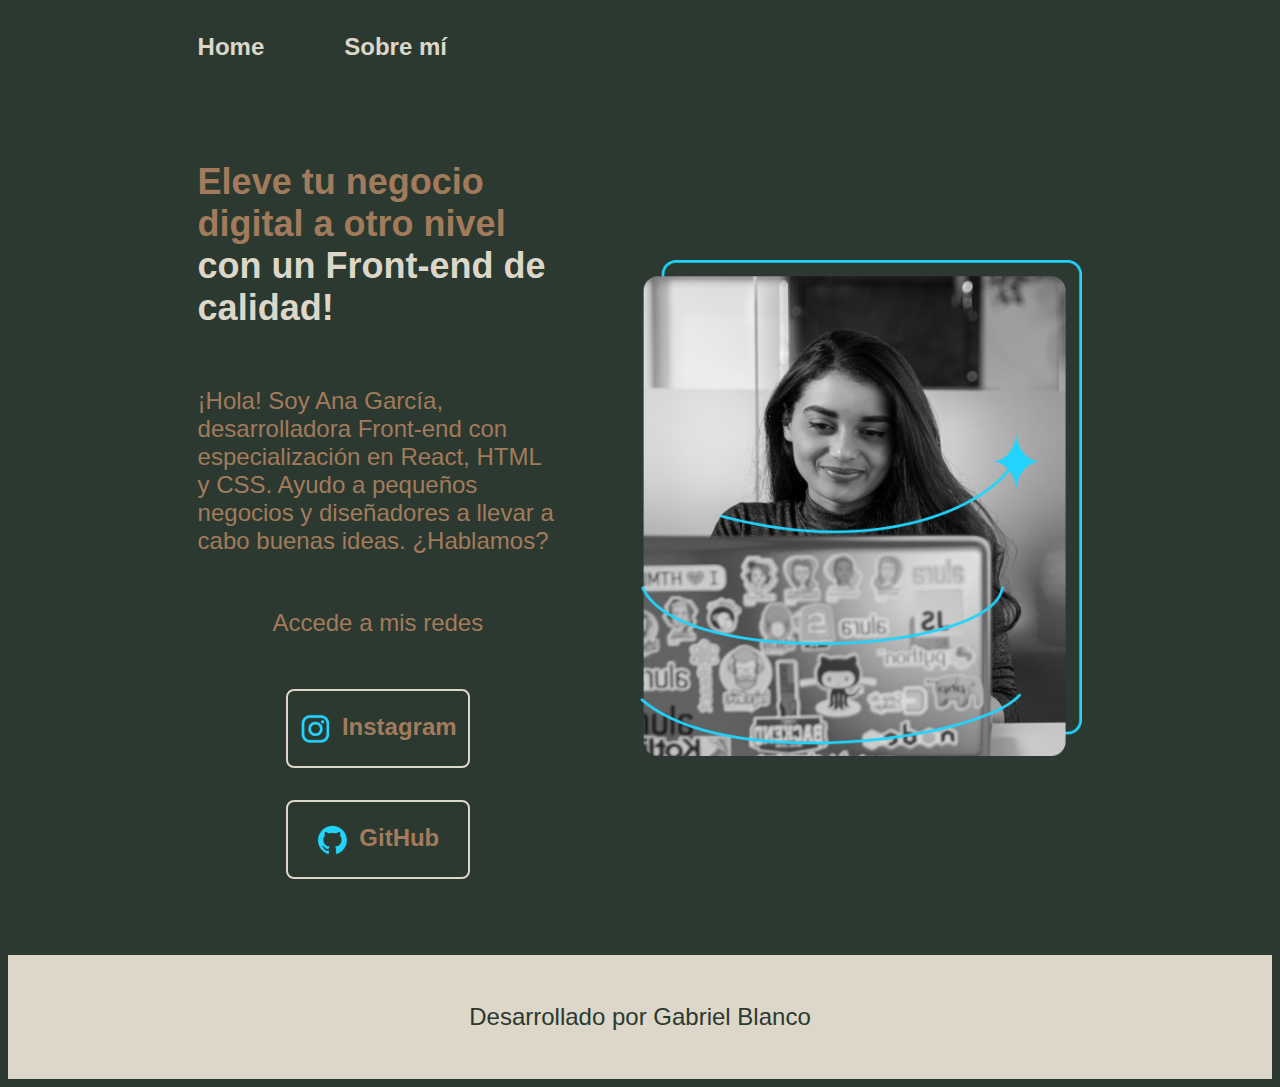
<file: Index.html>
<!DOCTYPE html>
    <html lang="es">
    <head>
        <meta charset="UTF-8">
        <meta name="viewport" content="width=device-width, initial-scale=1.0">
        <title>Portafolio</title>
        <link rel="stylesheet" href="./styles/style.css">
    </head>
    <body>
        <header class="header">
            <nav class="header_menu">
                <a class="header_menu_home" href="index.html"> Home </a>
                <a class="header_menu_sobremi" href="about.html"> Sobre mí </a>
            </nav>

        </header>
        <main class="presentacion">
            <section class="presentacion_contenido">
            <h1 class="presentacion_contenido_titulo">
                Eleve tu negocio digital a otro nivel
                <strong class="titulo-destaque"> con un Front-end de calidad!</strong> 
            </h1>
            <p class="presentacion_contenido_texto">
                ¡Hola! Soy Ana García, desarrolladora Front-end con especialización en 
                React, HTML y CSS. Ayudo a pequeños negocios y diseñadores a llevar a 
                cabo buenas ideas. ¿Hablamos?
            </p>
                <div class="presentacion_enlaces">
                    <h2 class="presentacion_enlaces_subtitulo"> Accede a mis redes </h2>
                    <a class="presentacion_enlaces_link" href="https://www.instagram.com/">
                        <img src="./assets/instagram.png">
                        Instagram</a>
                    <a class="presentacion_enlaces_link" href="https://www.Github.com/">
                        <img src="./assets/github.png">
                        GitHub</a>
                </div>
        </section>
            <img class ="presentacion_imagen" src="assets/Imagem.png" alt="imagen de Ana García trabajando">
        </main>    
        <footer class="footer">
            <p>Desarrollado por Gabriel Blanco</p>
        </footer>
    </body>
    </html>
</file>
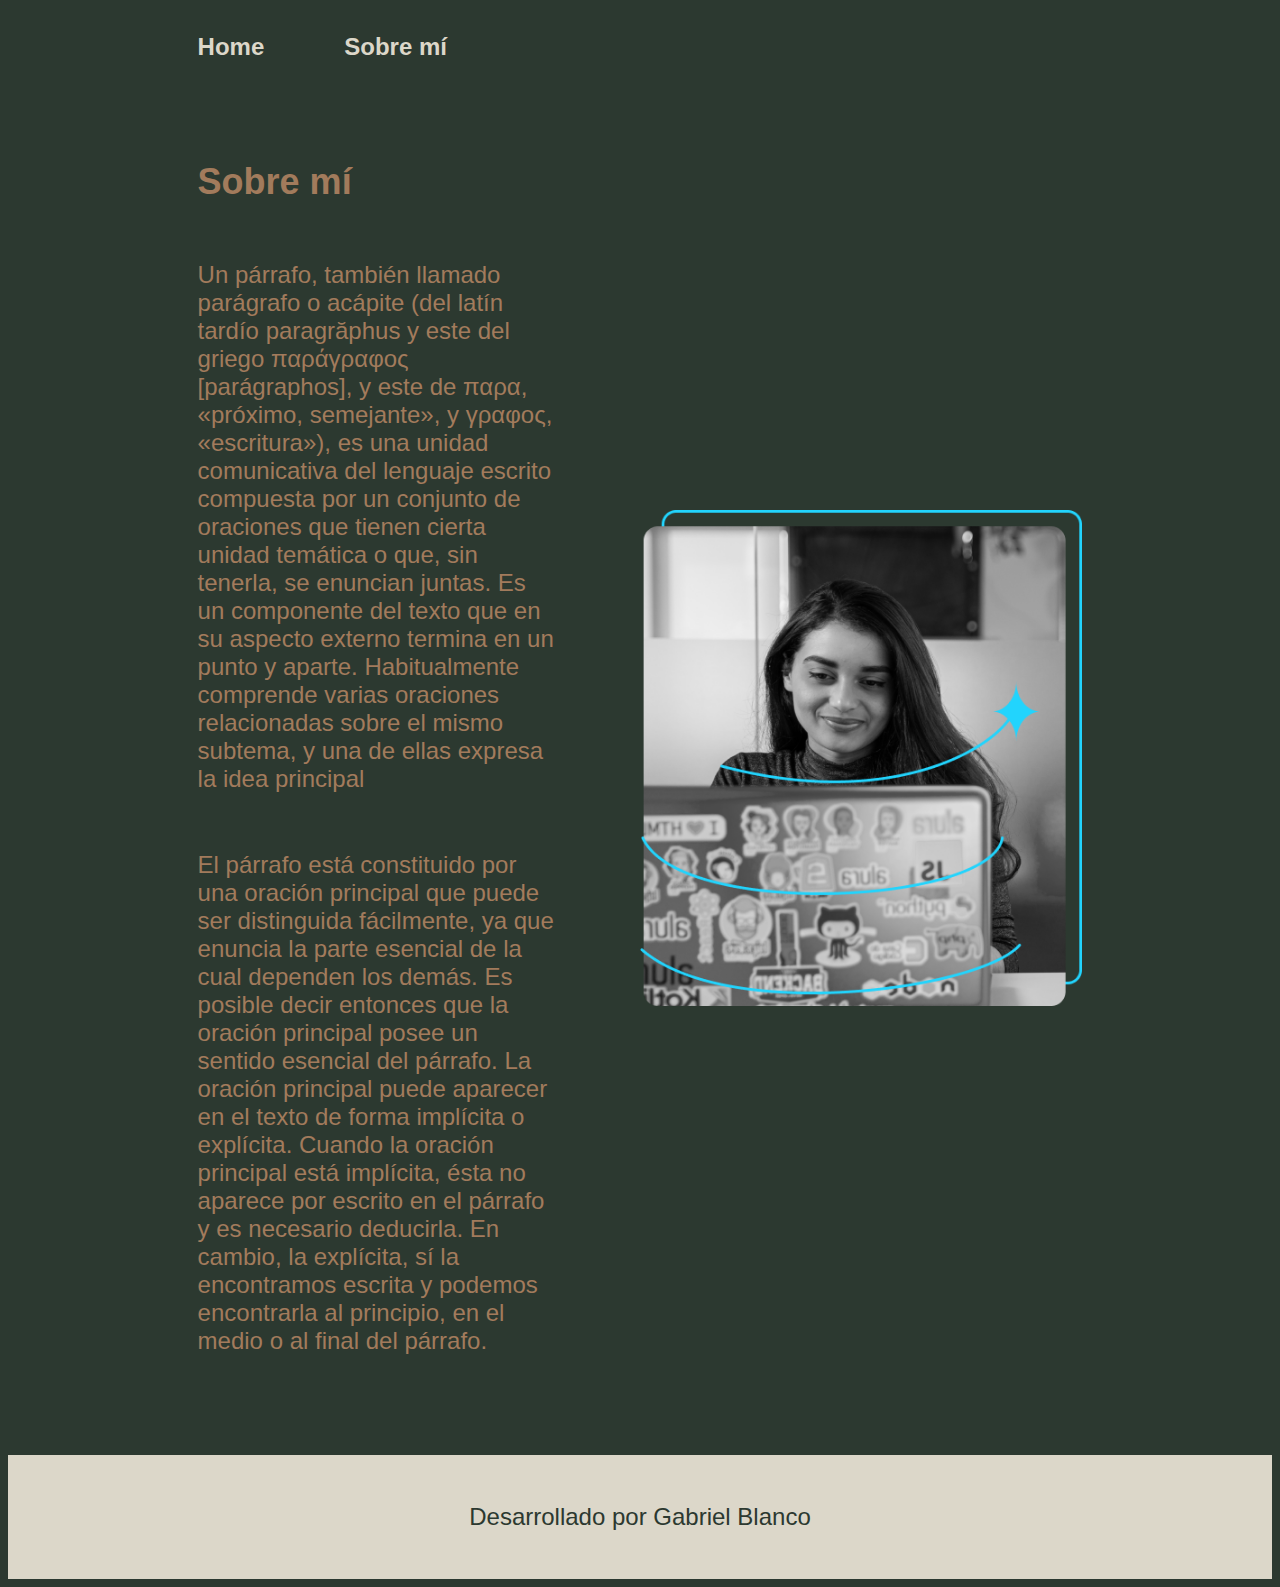
<file: about.html>
<!DOCTYPE html>
<html lang="es">
<head>
    <meta charset="UTF-8">
    <meta name="viewport" content="width=device-width, initial-scale=1.0">
    <title>Sobre mí</title>
    <link rel="stylesheet" href="./styles/style.css">
</head>
<header class="header">
    <nav class="header_menu">
        <a class="header_menu_home" href="index.html"> Home </a>
        <a class="header_menu_sobremi" href="about.html"> Sobre mí </a>
    </nav>

</header>
<main class="presentacion">

    <section class="presentacion_contenido">
        <h1 class = "presentacion_contenido_titulo">Sobre mí</h1>
        <p class="presentacion_contenido_texto">Un párrafo, también llamado parágrafo o acápite (del latín tardío paragrăphus y este del griego παράγραφος [parágraphos], y este de παρα, «próximo, semejante», y γραφος, «escritura»), es una unidad comunicativa del lenguaje escrito compuesta por un conjunto de oraciones que tienen cierta unidad temática o que, sin tenerla, se enuncian juntas. Es un componente del texto que en su aspecto externo termina en un punto y aparte. Habitualmente comprende varias oraciones relacionadas sobre el mismo subtema, y una de ellas expresa la idea principal</p>
        <p class="presentacion_contenido_texto">El párrafo está constituido por una oración principal que puede ser distinguida fácilmente, ya que enuncia la parte esencial de la cual dependen los demás. Es posible decir entonces que la oración principal posee un sentido esencial del párrafo. La oración principal puede aparecer en el texto de forma implícita o explícita. Cuando la oración principal está implícita, ésta no aparece por escrito en el párrafo y es necesario deducirla. En cambio, la explícita, sí la encontramos escrita y podemos encontrarla al principio, en el medio o al final del párrafo.</p>
    </section>
    <img class ="presentacion_imagen" src="assets/Imagem.png" alt="imagen de Ana García trabajando">
</main>    
<footer class="footer">
    <p>Desarrollado por Gabriel Blanco</p>
</footer>
</body>
</html>
</file>
<file: styles/style.css>
:root{
    --color-primario:#2C3930;
    --color-secundario:#A27B5C;
    --color-terciario:#DCD7C9;
    --fuente-montserrat: "Montserrat", sans-serif;
    --fuente-krona: "Krona One", sans-serif;
    --color-hover: #272727;
}

<style>
@import url('https://fonts.googleapis.com/css2?family=Krona+One&family=Montserrat:ital,wght@0,100..900;1,100..900&display=swap');
</style>

*{
    padding:0;
    margin:0;
}

body {
    background-color: var(--color-primario);
    color: var(--color-secundario);
    box-sizing: border-box;
  }
.header {
    padding: 2% 0% 0% 15%;
}
.header_menu{
    display: flex;
    gap: 80px;
    color: var(--color-terciario)
}
.header_menu_home{
    font-size: 1.5rem;
    font-family: var(--fuente-montserrat);
    font-weight: 600;
    color:var(--color-terciario);
    text-decoration: none;
}
.header_menu_sobremi{
    text-align: center;
    font-size: 1.5rem;
    font-family: var(--fuente-montserrat);
    font-weight: 600;
    color:var(--color-terciario);
    text-decoration: none;
}

  strong {
    color: var(--color-terciario);
    text-align: center;
  }
 
 .presentacion {
    display: flex;
    align-items: center;
    padding:6% 15%;
    justify-content: space-between;
    gap: 82px;
 }
 .presentacion_contenido {
        width: 50%;
        font-family: var(--fuente-krona);
        display: flex;
        flex-direction: column;
        gap: 10px;
 }
 .titulo-destaque{
    color: var(--color-terciario);
 }
.presentacion_contenido_titulo {
        font-size: 2.25rem;
        font-family: var(--fuente-krona);
}
.presentacion_contenido_texto{
        font-size: 1.5rem;
        font-family: var(--fuente-montserrat);
}
.presentacion_enlaces{
    display: flex;
    justify-content: space-between;
    flex-direction: column;
    align-items: center;
    gap: 32px;
}

.presentacion_enlaces_subtitulo{
    font-size: 1.5rem;
    font-family: var(--fuente-krona);
    font-weight: 400;
    color: var(--color-secundario);
}

.presentacion_enlaces_link{
    width: 50%;
    background-color: var(--color-primario);
    text-align: center;
    padding: 21.5px 0;
    border-radius: 8px;
    font-family: var(--fuente-montserrat);
    font-size: 1.5rem;
    font-weight: 600;
    text-decoration: none;
    color: var(--color-secundario);
    border: 2px solid var(--color-terciario);
    display: flex;   
    justify-content: center; 
    gap: 10px;
}
.presentacion_enlaces_link:hover{
    background-color: var(--color-hover);
}

.presentacion_imagen {
    width: 50%;
}


.footer{
background-color: var(--color-terciario);
padding: 24px;
color:var(--color-primario);
text-align: center;
font-size: 1.5rem;
font-family: var(--fuente-montserrat);
font-weight: 400;
}

@media (max-width: 1200px) {
    .header {
        padding: 10% 10% 10% 10%;
    }
    .header_menu{
        justify-content: center;
    }
    .presentacion {
       flex-direction: column-reverse; 
       padding: 5%;
    }
    .presentacion_contenido {
        width: auto;
        
    }
  }
</file>
